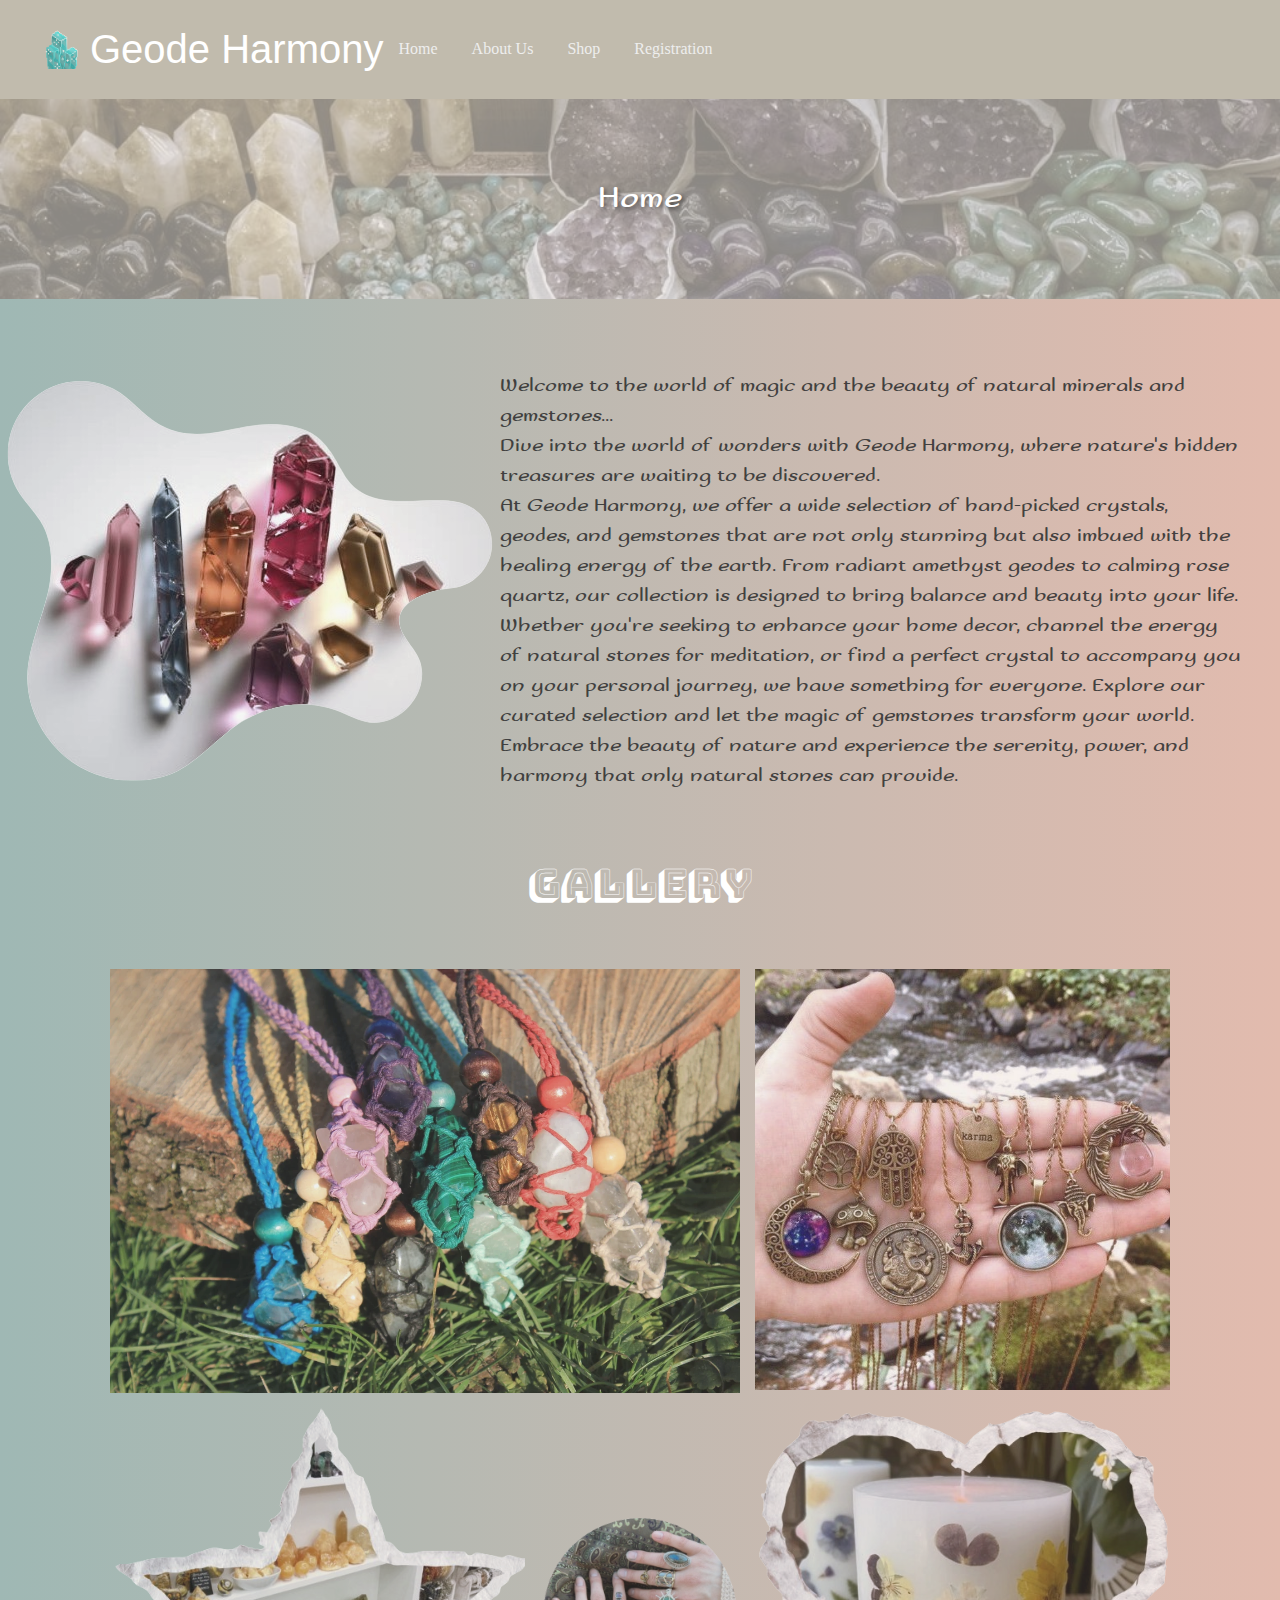
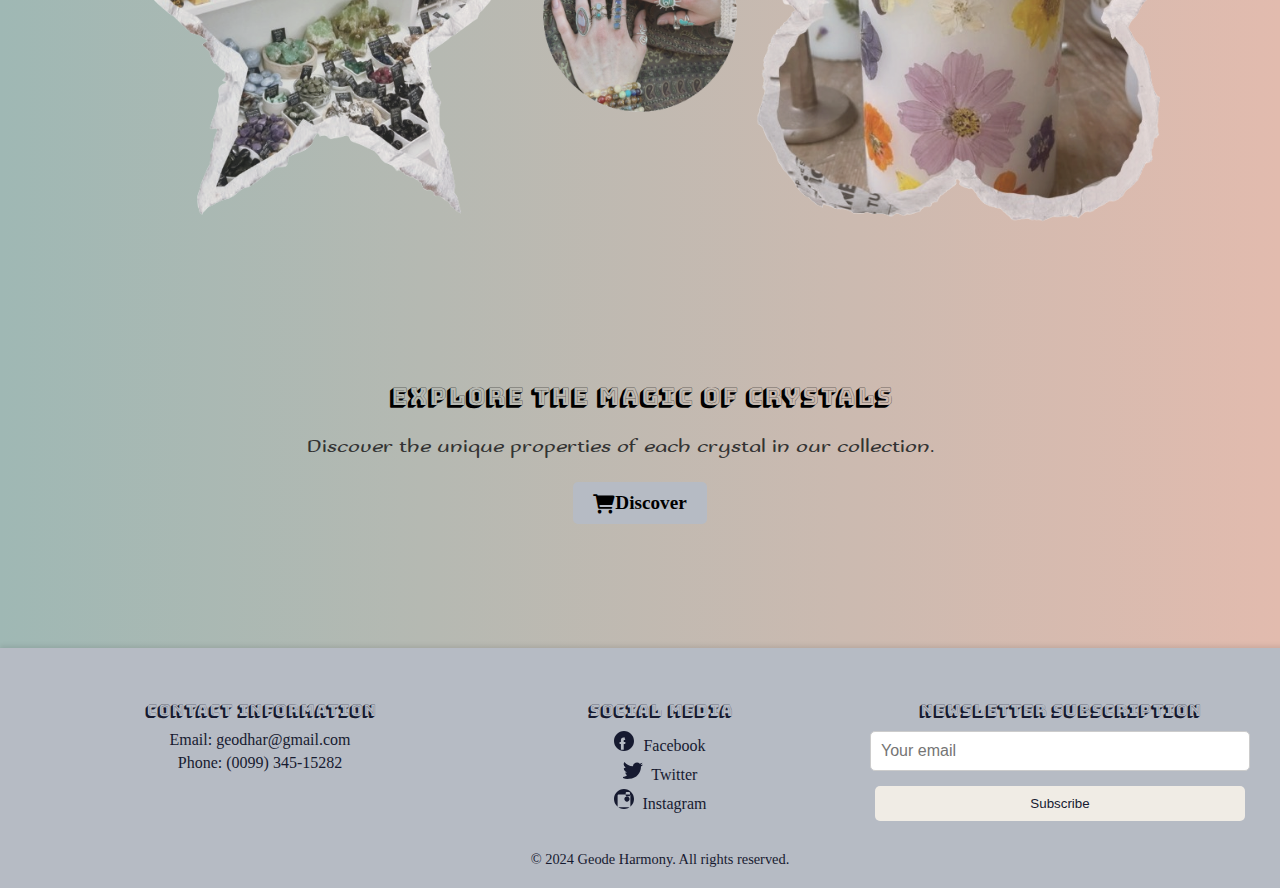
<file: index.html>
<!DOCTYPE html>
<html lang="en">

<head>
    <meta charset="UTF-8">
    <meta name="viewport" content="width=device-width, initial-scale=1.0">
    <meta name="description" content="Discover the world of natural minerals and gemstones with Geode Harmony. Sign up and dive into the magical world of crystals and jewelry.">
    <meta name="keywords" content="minerals, crystals, gemstones, geodes, natural stones, healing stones, crystal jewelry">
    <title>Geode Harmony - Home</title>
    <link rel="stylesheet" href="styles/mysite.css">
    <link rel="stylesheet" href="https://cdnjs.cloudflare.com/ajax/libs/font-awesome/6.0.0-beta3/css/all.min.css">
    
    <link rel="preconnect" href="https://fonts.googleapis.com">
    <link rel="preconnect" href="https://fonts.gstatic.com" crossorigin>
    <link href="https://fonts.googleapis.com/css2?family=Bungee+Shade&family=Sofadi+One&display=swap" rel="stylesheet">
</head>

<body>
    
    <header class="header">
        <div class="container">
            <img src="images/crystal.gif" alt="Animated gif showcasing various crystals" class="animated-gif">
            <h1 class="anton-regular">Geode Harmony</h1>
            <nav class="nav" role="navigation">
                <a href="index.html" class="button" aria-label="Home">Home</a>
                <a href="pages/about.html" class="button" aria-label="About Us">About Us</a>
                <a href="pages/shop.html" class="button" aria-label="Shop">Shop</a>
                <a href="pages/registration.html" class="button" aria-label="Registration">Registration</a>
            </nav>
        </div>
    </header>

    <div class="banner-ad">
        <img src="images/homeb.jpg" alt="Home Banner">
        <div class="overlay"></div>
        <p class="sofadi-one-regular">Home</p>
    </div>

    <main role="main">
        <section id="home">
            <div class="forhomep-container">
                <img src="images/forhomep.png" alt="Crystals" class="forhomep-background" aria-hidden="true">
                <div class="home-content">
                    <div class="text">
                        <p class="sofadi-one-regular">Welcome to the world of magic and the beauty of natural minerals and gemstones...</p>
                        <p class="sofadi-one-regular">Dive into the world of wonders with Geode Harmony, where nature's hidden treasures are waiting to be discovered.</p>
                        <p class="sofadi-one-regular">At Geode Harmony, we offer a wide selection of hand-picked crystals, geodes, and gemstones that are not only stunning but also imbued with the healing energy of the earth. From radiant amethyst geodes to calming rose quartz, our collection is designed to bring balance and beauty into your life.</p>
                        <p class="sofadi-one-regular">Whether you're seeking to enhance your home decor, channel the energy of natural stones for meditation, or find a perfect crystal to accompany you on your personal journey, we have something for everyone. Explore our curated selection and let the magic of gemstones transform your world.</p>
                        <p class="sofadi-one-regular">Embrace the beauty of nature and experience the serenity, power, and harmony that only natural stones can provide.</p>
                    </div>
                </div>
            </div>

            <h1 class="bungee-shade-regular" align="center">Gallery</h1>
            
            <div class="forhomep-container">
                <section id="photo-collage">
                    <div class="collage-container">
                        <div class="collage-item item1"><img src="images/1.png" alt="Photo 1"></div>
                        <div class="collage-item item2"><img src="images/2.png" alt="Photo 2"></div>
                        <div class="collage-item item3"><img src="images/3.png" alt="Photo 3"></div>
                        <div class="collage-item item4"><img src="images/4.png" alt="Photo 4"></div>
                        <div class="collage-item item5"><img src="images/5.png" alt="Photo 5"></div>
                    </div>
                </section>
            </div>

            <section id="explore-more">
                <div class="explore-more-container">
                    <h2 class="bungee-shade-regular">Explore the Magic of Crystals</h2>
                    <div class="text">
                    <p class="sofadi-one-regular">Discover the unique properties of each crystal in our collection.</p> </div>
                    <a href="../pages/shop.html" class="cart-button" aria-label="Add to Cart"> 
                        <i class="fas fa-cart-shopping"></i> 
                        <span class="add-to-cart">Discover</span>
                    </a>
                </div>
            </section>
        </section>
    </main>

    <footer>
        <div class="footer-container">
            <div class="footer-section">
                <h4 class="bungee-shade-regular">Contact Information</h4>
                <p>Email: geodhar@gmail.com</p>
                <p>Phone: (0099) 345-15282</p>
            </div>
            <div class="footer-section">
                <h4 class="bungee-shade-regular">Social Media</h4>
                <a href="https://facebook.com" target="_blank" class="social-icon">
                    <svg xmlns="http://www.w3.org/2000/svg" width="24" height="24" fill="currentColor" class="bi bi-facebook" viewBox="0 0 16 16">
                        <path d="M8 0C3.582 0 0 3.582 0 8c0 4.418 3.582 8 8 8 4.418 0 8-3.582 8-8 0-4.418-3.582-8-8-8zm1.163 7.214h-1.134c-.1 0-.242.1-.242.287v1.22h1.376l-.177 1.59H7.787v4.745H5.522V10.31H4.447V8.72h1.075V7.287c0-1.327.803-2.056 1.986-2.056.564 0 1.034.042 1.174.061v1.307z"/>
                    </svg>
                    Facebook
                </a>
                <a href="https://twitter.com" target="_blank" class="social-icon">
                    <svg xmlns="http://www.w3.org/2000/svg" width="24" height="24" fill="currentColor" class="bi bi-twitter" viewBox="0 0 16 16">
                        <path d="M5.026 15c6.037 0 9.338-5 9.338-9.334 0-.142 0-.284-.009-.425A6.683 6.683 0 0016 3.542a6.658 6.658 0 01-1.889.518 3.293 3.293 0 001.443-1.816 6.533 6.533 0 01-2.084.793A3.278 3.278 0 007.88 5.03a9.325 9.325 0 01-6.766-3.429 3.279 3.279 0 001.015 4.378A3.278 3.278 0 01.64 6.646v.045c0 1.578 1.125 2.895 2.618 3.195a3.273 3.273 0 01-1.48.056A3.28 3.28 0 003.28 12.22a6.571 6.571 0 01-4.853 1.36A9.287 9.287 0 005.026 15z"/>
                    </svg>
                    Twitter
                </a>
                <a href="https://instagram.com" target="_blank" class="social-icon">
                    <svg xmlns="http://www.w3.org/2000/svg" width="24" height="24" fill="currentColor" class="bi bi-instagram" viewBox="0 0 16 16">
                        <path d="M8 0c-4.418 0-8 3.582-8 8 0 4.418 3.582 8 8 8 4.418 0 8-3.582 8-8 0-4.418-3.582-8-8-8zm4.784 4.905c0 .474-.384.858-.858.858h-1.714c-.474 0-.858-.384-.858-.858v-1.714c0-.474.384-.858.858-.858h1.714c.474 0 .858.384.858.858v1.714zm-2.415 1.052c-1.157 0-2.087.93-2.087 2.087 0 1.157.93 2.087 2.087 2.087 1.157 0 2.087-.93 2.087-2.087 0-1.157-.93-2.087-2.087-2.087zm3.655 8.578H3.562c-.368 0-.673-.305-.673-.673v-8.75c0-.368.305-.673.673-.673h8.876c.368 0 .673.305.673.673v8.75c0 .368-.305.673-.673.673z"/>
                    </svg>
                    Instagram
                </a>
            </div>
            <div class="footer-section">
                <h4 class="bungee-shade-regular">Newsletter Subscription</h4>
                <form class="newsletter-form">
                    <input type="email" placeholder="Your email" required>
                    <button type="submit" class="button">Subscribe</button>
                </form>
            </div>
        </div>
        <div class="footer-bottom">
            <p>© 2024 Geode Harmony. All rights reserved.</p>
        </div>
    </footer>
</body>

</html>
</file>
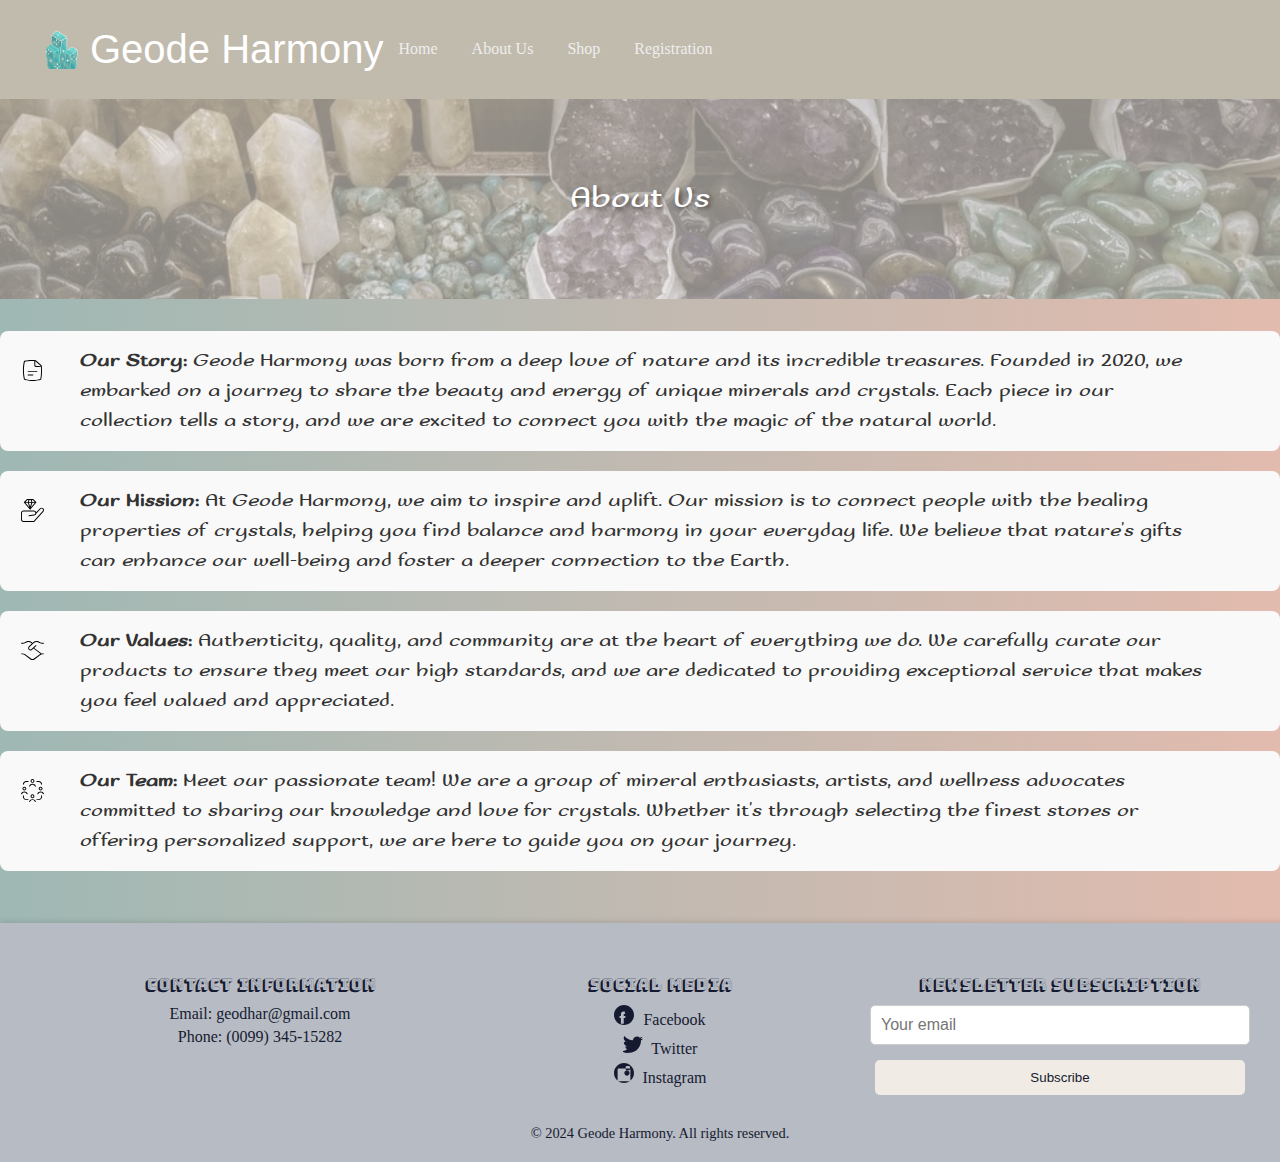
<file: pages/about.html>
<!DOCTYPE html>
<html lang="en">
<head>
    <meta charset="UTF-8">
    <meta name="viewport" content="width=device-width, initial-scale=1.0">
    <meta name="description" content="Learn more about Geode Harmony, our story, mission, and team.">
    <title>Geode Harmony - About Us</title>
    <link rel="stylesheet" href="../styles/mysite.css">
        
    <link rel="preconnect" href="https://fonts.googleapis.com">
    <link rel="preconnect" href="https://fonts.gstatic.com" crossorigin>
    <link href="https://fonts.googleapis.com/css2?family=Bungee+Shade&family=Sofadi+One&display=swap" rel="stylesheet">
</head>
<body>
    <header class="header">
        <div class="container">
            <img src="../images/crystal.gif" alt="Animated gif showcasing various crystals" class="animated-gif">
            <h1 class="anton-regular">Geode Harmony</h1>
            <nav class="buttons" role="navigation">
                <a href="../index.html" class="button" aria-label="Home">Home</a>
                <a href="../pages/about.html" class="button" aria-label="About Us">About Us</a>
                <a href="../pages/shop.html" class="button" aria-label="Shop">Shop</a>
                <a href="../pages/registration.html" class="button" aria-label="Registration">Registration</a>
            </nav>
        </div>
    </header>

    <div class="banner-ad">
        <img src="../images/homeb.jpg" alt="Home Banner">
        <div class="overlay"></div>
        <p class="sofadi-one-regular">About Us </p>
    </div>
    


    <main>
        <section id="about">
            <div class="svgs">
                <div class="icon-button">
                    <button class="icon-button">
                        <svg xmlns="http://www.w3.org/2000/svg" id="Layer_1" data-name="Layer 1" viewBox="0 0 24 24">
                            <g>
                                <path d="M16.648,13.405H7.352c-.276,0-.5-.224-.5-.5s.224-.5,.5-.5h9.297c.276,0,.5,.224,.5,.5s-.224,.5-.5,.5Z"/>
                                <path d="M12.437,17.113H7.352c-.276,0-.5-.224-.5-.5s.224-.5,.5-.5h5.085c.276,0,.5,.224,.5,.5s-.224,.5-.5,.5Z"/>
                            </g>
                            <path d="M21.581,6.844c-.02-.113-.078-.216-.165-.291L15.472,1.378c-.065-.057-.145-.096-.229-.113-.887-.178-1.906-.265-3.116-.265C7.566,1,3.576,1.827,3.537,1.835c-.184,.039-.331,.177-.38,.358-.046,.169-1.121,4.201-1.121,9.603,0,5.447,1.076,9.437,1.121,9.604,.045,.164,.17,.294,.333,.345,.163,.051,4.042,1.254,8.637,1.254s8.473-1.203,8.636-1.254c.173-.054,.303-.198,.34-.375,.009-.041,.862-4.188,.862-9.574,0-1.856-.125-3.476-.383-4.953Zm-.956,.346s0,.004,0,.006c-2.359,.217-4.694-.034-5.553-.148-.105-.655-.296-2.291-.177-4.83,.006,.001,.013,.002,.02,.003l5.709,4.969Zm-.446,13.684c-.973,.272-4.317,1.126-8.054,1.126-3.769,0-7.125-.864-8.072-1.131-.237-.98-1.019-4.551-1.019-9.072,0-4.442,.767-8.013,1.012-9.042,1.003-.188,4.345-.754,8.079-.754,.653,0,1.238,.03,1.778,.083-.176,3.581,.239,5.443,.257,5.523,.046,.197,.206,.346,.405,.379,.1,.017,1.874,.304,4.092,.304,.672,0,1.388-.036,2.108-.104,.132,1.102,.198,2.294,.198,3.612,0,4.467-.597,8.056-.785,9.077Z"/>
                        </svg>
                    </button>
                </div>
                <div class="text">
                    <p class="sofadi-one-regular"><strong>Our Story:</strong> Geode Harmony was born from a deep love of nature and its incredible treasures. Founded in 2020, we embarked on a journey to share the beauty and energy of unique minerals and crystals. Each piece in our collection tells a story, and we are excited to connect you with the magic of the natural world.</p>
                </div>
            </div>
            
            <div class="svgs">
                <div class="icon-button">
                    <button class="icon-button">
                        <svg xmlns="http://www.w3.org/2000/svg" id="Layer_1" data-name="Layer 1" viewBox="0 0 24 24">
                            <path d="m16.181,3.474l-3.474-3.474h-6.414l-3.474,3.474,6.681,7.794,6.681-7.794Zm-9.041.526l1.625,4.873-4.177-4.873h2.553Zm7.274,0l-4.177,4.873,1.625-4.873h2.553Zm-3.607,0l-1.306,3.919-1.306-3.919h2.612Zm-2.612-1l.667-2h1.279l.667,2h-2.612Zm6.099,0h-2.432l-.667-2h1.099l2,2ZM6.707,1h1.099l-.667,2h-2.432l2-2Zm16.474,8.655c-.496-.452-1.141-.675-1.809-.652-.67.032-1.288.322-1.739.818l-3.732,4.102c-.314-1.108-1.335-1.923-2.543-1.923H2.5c-1.379,0-2.5,1.121-2.5,2.5v7c0,1.379,1.121,2.5,2.5,2.5h11.225l9.638-10.817c.912-1.022.831-2.604-.182-3.528Zm-.564,2.862l-9.341,10.483H2.5c-.827,0-1.5-.673-1.5-1.5v-7c0-.827.673-1.5,1.5-1.5h10.857c.905,0,1.643.737,1.643,1.643,0,.812-.605,1.511-1.403,1.624l-5.661.737.129.992,5.667-.738c1.021-.146,1.845-.878,2.146-1.823l4.496-4.941c.271-.298.643-.473,1.046-.492.398-.02.789.12,1.088.393.609.555.658,1.507.109,2.123Z"/>
                        </svg>
                    </button>
                </div>
                <div class="text">
                    <p class="sofadi-one-regular"><strong>Our Mission:</strong> At Geode Harmony, we aim to inspire and uplift. Our mission is to connect people with the healing properties of crystals, helping you find balance and harmony in your everyday life. We believe that nature’s gifts can enhance our well-being and foster a deeper connection to the Earth.</p>
                </div>
            </div>

    

            <div class="svgs">
                <div class="icon-button">
                    <button class="icon-button">
                        <svg xmlns="http://www.w3.org/2000/svg" id="Layer_1" data-name="Layer 1" viewBox="0 0 24 24" width="512" height="512"><path d="M24,15.5c0,.276-.224,.5-.5,.5h-1.167c-.752,0-1.498,.248-2.1,.7l-6.092,4.568c-.628,.488-1.383,.733-2.14,.733s-1.518-.246-2.15-.739l-6.085-4.562c-.602-.452-1.348-.7-2.1-.7H.5c-.276,0-.5-.224-.5-.5s.224-.5,.5-.5H1.667c.968,0,1.926,.319,2.699,.899l6.092,4.568c.91,.71,2.173,.707,3.077,.006l6.099-4.574c.215-.161,.444-.301,.684-.421l-7.279-5.458-1.311,1.255c-.464,.464-1.098,.725-1.759,.725-.853,0-1.604-.447-2.039-1.051-.703-.976-.555-2.392,.347-3.293l3.029-2.852-.986-.898c-1.066-.97-2.731-1.143-3.936-.539l-2.315,1.158c-.622,.311-1.318,.475-2.013,.475H.5c-.276,0-.5-.224-.5-.5s.224-.5,.5-.5h1.556c.54,0,1.082-.128,1.565-.369l2.315-1.158c.617-.31,1.31-.473,2.003-.473,1.155,0,2.227,.415,3.054,1.167l1.042,.95,.955-.899c1.339-1.26,3.437-1.565,5.073-.745l2.315,1.158c.483,.241,1.025,.369,1.565,.369h1.556c.276,0,.5,.224,.5,.5s-.224,.5-.5,.5h-1.556c-.694,0-1.391-.164-2.013-.475l-2.315-1.158c-1.272-.638-2.901-.4-3.94,.579l-4.703,4.428c-.548,.548-.651,1.408-.231,1.991,.267,.37,.659,.594,1.105,.63,.436,.032,.87-.122,1.182-.435l4.165-3.987c.199-.191,.516-.184,.707,.016,.19,.199,.184,.516-.016,.707l-2.113,2.023,7.691,5.768c.286-.057,.578-.087,.871-.087h1.167c.276,0,.5,.224,.5,.5Z"/></svg>                     
                </div>
                <div class="text">
                    <p class="sofadi-one-regular"><strong>Our Values:</strong> Authenticity, quality, and community are at the heart of everything we do. We carefully curate our products to ensure they meet our high standards, and we are dedicated to providing exceptional service that makes you feel valued and appreciated.</p>

                </div>
            </div>


            <div class="svgs">
                <div class="icon-button">
                    <button class="icon-button">
                        <svg xmlns="http://www.w3.org/2000/svg" id="Layer_1" data-name="Layer 1" viewBox="0 0 24 24">
                            <path d="m3.5,14c-1.135,0-2.152.674-2.532,1.677-.098.259-.386.386-.645.291-.258-.098-.388-.387-.291-.645.527-1.39,1.92-2.323,3.468-2.323s2.941.934,3.468,2.323c.098.258-.032.547-.291.645-.059.021-.118.032-.177.032-.202,0-.392-.123-.468-.323-.38-1.003-1.397-1.677-2.532-1.677ZM10,2c0-1.103.897-2,2-2s2,.897,2,2-.897,2-2,2-2-.897-2-2Zm1,0c0,.552.449,1,1,1s1-.448,1-1-.449-1-1-1-1,.448-1,1Zm5.5,1h2c1.378,0,2.5,1.121,2.5,2.5,0,.276.224.5.5.5s.5-.224.5-.5c0-1.93-1.57-3.5-3.5-3.5h-2c-.276,0-.5.224-.5.5s.224.5.5.5Zm6,7c0,1.103-.897,2-2,2s-2-.897-2-2,.897-2,2-2,2,.897,2,2Zm-1,0c0-.552-.449-1-1-1s-1,.448-1,1,.449,1,1,1,1-.448,1-1Zm-9.5,10c-1.103,0-2-.897-2-2s.897-2,2-2,2,.897,2,2-.897,2-2,2Zm0-1c.551,0,1-.448,1-1s-.449-1-1-1-1,.448-1,1,.449,1,1,1Zm0-14c-1.547,0-2.941.934-3.468,2.323-.098.258.032.547.291.645.258.096.546-.032.645-.291.38-1.003,1.397-1.677,2.532-1.677s2.152.674,2.532,1.677c.076.2.266.323.468.323.059,0,.119-.011.177-.032.258-.098.388-.387.291-.645-.527-1.39-1.92-2.323-3.468-2.323ZM3.5,12c-1.103,0-2-.897-2-2s.897-2,2-2,2,.897,2,2-.897,2-2,2Zm0-1c.551,0,1-.448,1-1s-.449-1-1-1-1,.448-1,1,.449,1,1,1Zm20.468,4.323c-.527-1.39-1.92-2.323-3.468-2.323s-2.941.934-3.468,2.323c-.098.258.032.547.291.645.259.095.547-.032.645-.291.38-1.003,1.397-1.677,2.532-1.677s2.152.674,2.532,1.677c.076.2.266.323.468.323.059,0,.119-.011.177-.032.258-.098.388-.387.291-.645Zm-2.468,1.677c-.276,0-.5.224-.5.5v1c0,1.379-1.122,2.5-2.5,2.5h-2c-.276,0-.5.224-.5.5s.224.5.5.5h2c1.93,0,3.5-1.57,3.5-3.5v-1c0-.276-.224-.5-.5-.5Zm-14,4h-2c-1.378,0-2.5-1.121-2.5-2.5v-1c0-.276-.224-.5-.5-.5s-.5.224-.5.5v1c0,1.93,1.57,3.5,3.5,3.5h2c.276,0,.5-.224.5-.5s-.224-.5-.5-.5Zm0-19h-2c-1.93,0-3.5,1.57-3.5,3.5,0,.276.224.5.5.5s.5-.224.5-.5c0-1.379,1.122-2.5,2.5-2.5h2c.276,0,.5-.224.5-.5s-.224-.5-.5-.5Zm4.5,19c-1.547,0-2.941.934-3.468,2.323-.098.258.032.547.291.645.258.096.546-.032.645-.291.38-1.003,1.397-1.677,2.532-1.677s2.152.674,2.532,1.677c.076.2.266.323.468.323.059,0,.119-.011.177-.032.258-.098.388-.387.291-.645-.527-1.39-1.92-2.323-3.468-2.323Z"/>
                          </svg>
                                 </div>
                <div class="text">
                    <p class="sofadi-one-regular"><strong>Our Team:</strong> Meet our passionate team! We are a group of mineral enthusiasts, artists, and wellness advocates committed to sharing our knowledge and love for crystals. Whether it’s through selecting the finest stones or offering personalized support, we are here to guide you on your journey.</p>

                </div>
            </div>

            
        </section>
    </main>

    <footer>
        <div class="footer-container">
            <div class="footer-section">
                <h4 class="bungee-shade-regular">Contact Information</h4>
                <p>Email: geodhar@gmail.com</p>
                <p>Phone: (0099) 345-15282</p>
            </div>
            <div class="footer-section">
                <h4 class="bungee-shade-regular">Social Media</h4>
                <a href="https://facebook.com" target="_blank" class="social-icon">
                    <svg xmlns="http://www.w3.org/2000/svg" width="24" height="24" fill="currentColor" class="bi bi-facebook" viewBox="0 0 16 16">
                        <path d="M8 0C3.582 0 0 3.582 0 8c0 4.418 3.582 8 8 8 4.418 0 8-3.582 8-8 0-4.418-3.582-8-8-8zm1.163 7.214h-1.134c-.1 0-.242.1-.242.287v1.22h1.376l-.177 1.59H7.787v4.745H5.522V10.31H4.447V8.72h1.075V7.287c0-1.327.803-2.056 1.986-2.056.564 0 1.034.042 1.174.061v1.307z"/>
                    </svg>
                    Facebook
                </a>
                <a href="https://twitter.com" target="_blank" class="social-icon">
                    <svg xmlns="http://www.w3.org/2000/svg" width="24" height="24" fill="currentColor" class="bi bi-twitter" viewBox="0 0 16 16">
                        <path d="M5.026 15c6.037 0 9.338-5 9.338-9.334 0-.142 0-.284-.009-.425A6.683 6.683 0 0016 3.542a6.658 6.658 0 01-1.889.518 3.293 3.293 0 001.443-1.816 6.533 6.533 0 01-2.084.793A3.278 3.278 0 007.88 5.03a9.325 9.325 0 01-6.766-3.429 3.279 3.279 0 001.015 4.378A3.278 3.278 0 01.64 6.646v.045c0 1.578 1.125 2.895 2.618 3.195a3.273 3.273 0 01-1.48.056A3.28 3.28 0 003.28 12.22a6.571 6.571 0 01-4.853 1.36A9.287 9.287 0 005.026 15z"/>
                    </svg>
                    Twitter
                </a>
                <a href="https://instagram.com" target="_blank" class="social-icon">
                    <svg xmlns="http://www.w3.org/2000/svg" width="24" height="24" fill="currentColor" class="bi bi-instagram" viewBox="0 0 16 16">
                        <path d="M8 0c-4.418 0-8 3.582-8 8 0 4.418 3.582 8 8 8 4.418 0 8-3.582 8-8 0-4.418-3.582-8-8-8zm4.784 4.905c0 .474-.384.858-.858.858h-1.714c-.474 0-.858-.384-.858-.858v-1.714c0-.474.384-.858.858-.858h1.714c.474 0 .858.384.858.858v1.714zm-2.415 1.052c-1.157 0-2.087.93-2.087 2.087 0 1.157.93 2.087 2.087 2.087 1.157 0 2.087-.93 2.087-2.087 0-1.157-.93-2.087-2.087-2.087zm3.655 8.578H3.562c-.368 0-.673-.305-.673-.673v-8.75c0-.368.305-.673.673-.673h8.876c.368 0 .673.305.673.673v8.75c0 .368-.305.673-.673.673z"/>
                    </svg>
                    Instagram
                </a>
            </div>
            <div class="footer-section">
                <h4 class="bungee-shade-regular">Newsletter Subscription</h4>
                <form class="newsletter-form">
                    <input type="email" placeholder="Your email" required>
                    <button type="submit" class="button">Subscribe</button>
                </form>
            </div>
        </div>
        <div class="footer-bottom">
            <p>© 2024 Geode Harmony. All rights reserved.</p>
        </div>
    </footer>
</body>

</html>
</file>
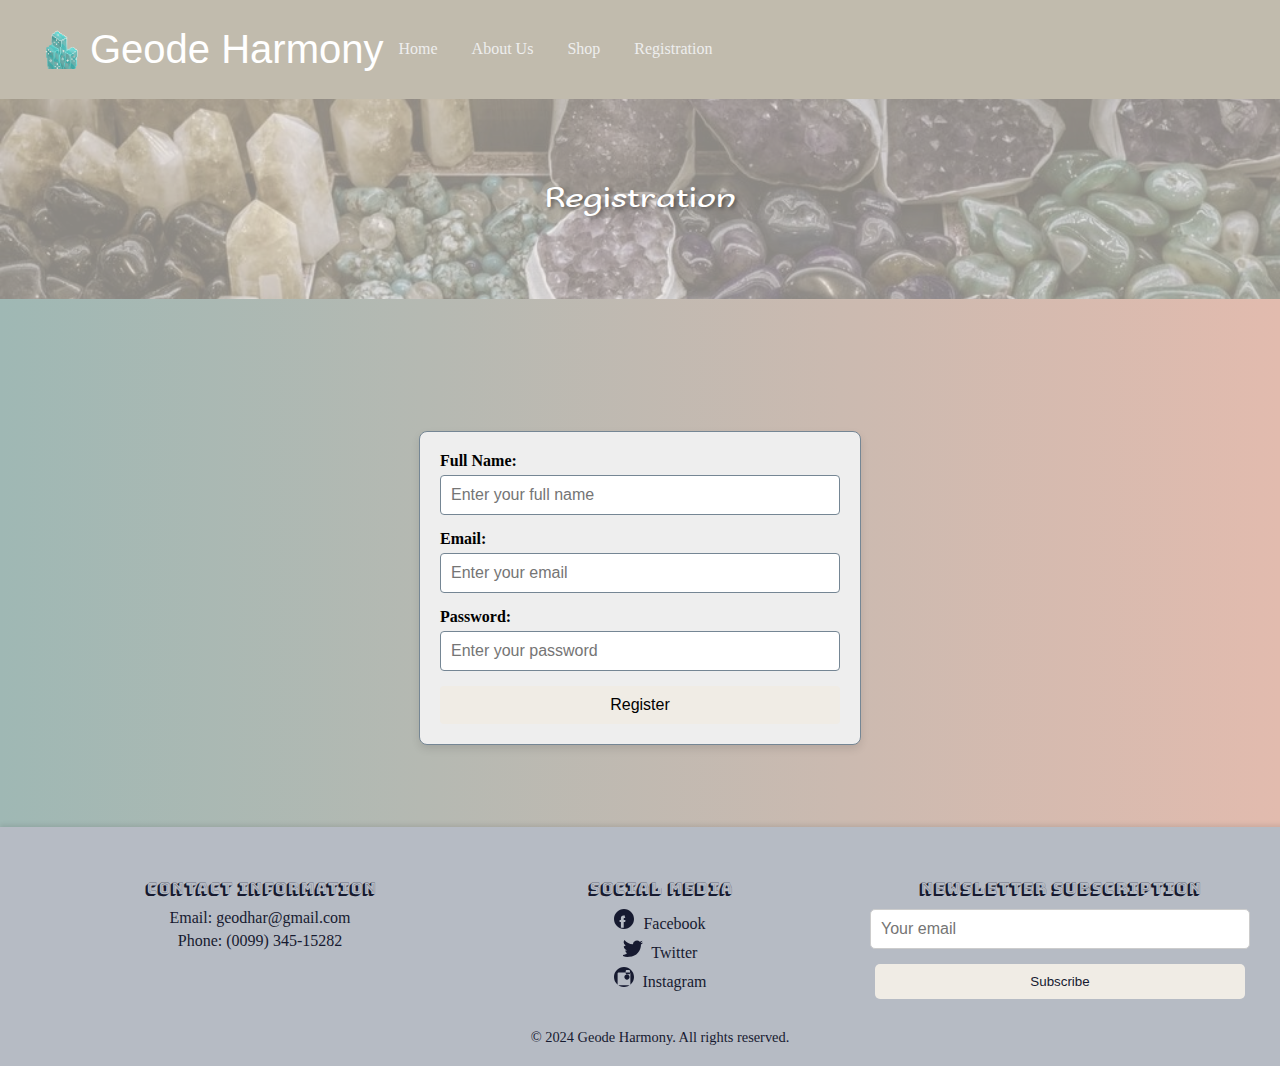
<file: pages/registration.html>
<!DOCTYPE html>
<html lang="en">
<head>
    <meta charset="UTF-8">
    <meta name="viewport" content="width=device-width, initial-scale=1.0">
    <meta name="description" content="Register on Geode Harmony to access unique minerals and crystals.">
    <title>Geode Harmony - Registration</title>
    <link rel="stylesheet" href="../styles/mysite.css">
    <link rel="preconnect" href="https://fonts.googleapis.com">
    <link rel="preconnect" href="https://fonts.gstatic.com" crossorigin>
    <link href="https://fonts.googleapis.com/css2?family=Bungee+Shade&family=Sofadi+One&display=swap" rel="stylesheet">

</head>
<body>
    <header class="header">
        <div class="container">
            <img src="../images/crystal.gif" alt="Animated gif showcasing various crystals" class="animated-gif">
            <h1 class="anton-regular">Geode Harmony</h1>
            <nav class="buttons" role="navigation">
                <a href="../index.html" class="button" aria-label="Home">Home</a>
                <a href="../pages/about.html" class="button" aria-label="About Us">About Us</a>
                <a href="../pages/shop.html" class="button" aria-label="Shop">Shop</a>
                <a href="../pages/registration.html" class="button" aria-label="Registration">Registration</a>
            </nav>
        </div>
    </header>

    <div class="banner-ad">
        <img src="../images/homeb.jpg" alt="Home Banner">
        <div class="overlay"></div> 
        <p class="sofadi-one-regular"> Registration </p>
    </div>

    <main>
        
        <section id="registration">
            <div class="form-container">
                <form action="/register" method="post">
                    <label for="fullName">Full Name:</label>
                    <input type="text" id="fullName" name="fullName" placeholder="Enter your full name" required>
                    
                    <label for="email">Email:</label>
                    <input type="email" id="email" name="email" placeholder="Enter your email" required>
                    
                    <label for="password">Password:</label>
                    <input type="password" id="password" name="password" placeholder="Enter your password" required>
                    
                    <input type="submit" value="Register">
                </form>
            </div>
        </section>
    </main>
    <footer>
        <div class="footer-container">
            <div class="footer-section">
                <h4 class="bungee-shade-regular">Contact Information</h4>
                <p>Email: geodhar@gmail.com</p>
                <p>Phone: (0099) 345-15282</p>
            </div>
            <div class="footer-section">
                <h4 class="bungee-shade-regular">Social Media</h4>
                <a href="https://facebook.com" target="_blank" class="social-icon">
                    <svg xmlns="http://www.w3.org/2000/svg" width="24" height="24" fill="currentColor" class="bi bi-facebook" viewBox="0 0 16 16">
                        <path d="M8 0C3.582 0 0 3.582 0 8c0 4.418 3.582 8 8 8 4.418 0 8-3.582 8-8 0-4.418-3.582-8-8-8zm1.163 7.214h-1.134c-.1 0-.242.1-.242.287v1.22h1.376l-.177 1.59H7.787v4.745H5.522V10.31H4.447V8.72h1.075V7.287c0-1.327.803-2.056 1.986-2.056.564 0 1.034.042 1.174.061v1.307z"/>
                    </svg>
                    Facebook
                </a>
                <a href="https://twitter.com" target="_blank" class="social-icon">
                    <svg xmlns="http://www.w3.org/2000/svg" width="24" height="24" fill="currentColor" class="bi bi-twitter" viewBox="0 0 16 16">
                        <path d="M5.026 15c6.037 0 9.338-5 9.338-9.334 0-.142 0-.284-.009-.425A6.683 6.683 0 0016 3.542a6.658 6.658 0 01-1.889.518 3.293 3.293 0 001.443-1.816 6.533 6.533 0 01-2.084.793A3.278 3.278 0 007.88 5.03a9.325 9.325 0 01-6.766-3.429 3.279 3.279 0 001.015 4.378A3.278 3.278 0 01.64 6.646v.045c0 1.578 1.125 2.895 2.618 3.195a3.273 3.273 0 01-1.48.056A3.28 3.28 0 003.28 12.22a6.571 6.571 0 01-4.853 1.36A9.287 9.287 0 005.026 15z"/>
                    </svg>
                    Twitter
                </a>
                <a href="https://instagram.com" target="_blank" class="social-icon">
                    <svg xmlns="http://www.w3.org/2000/svg" width="24" height="24" fill="currentColor" class="bi bi-instagram" viewBox="0 0 16 16">
                        <path d="M8 0c-4.418 0-8 3.582-8 8 0 4.418 3.582 8 8 8 4.418 0 8-3.582 8-8 0-4.418-3.582-8-8-8zm4.784 4.905c0 .474-.384.858-.858.858h-1.714c-.474 0-.858-.384-.858-.858v-1.714c0-.474.384-.858.858-.858h1.714c.474 0 .858.384.858.858v1.714zm-2.415 1.052c-1.157 0-2.087.93-2.087 2.087 0 1.157.93 2.087 2.087 2.087 1.157 0 2.087-.93 2.087-2.087 0-1.157-.93-2.087-2.087-2.087zm3.655 8.578H3.562c-.368 0-.673-.305-.673-.673v-8.75c0-.368.305-.673.673-.673h8.876c.368 0 .673.305.673.673v8.75c0 .368-.305.673-.673.673z"/>
                    </svg>
                    Instagram
                </a>
            </div>
            <div class="footer-section">
                <h4 class="bungee-shade-regular">Newsletter Subscription</h4>
                <form class="newsletter-form">
                    <input type="email" placeholder="Your email" required>
                    <button type="submit" class="button">Subscribe</button>
                </form>
            </div>
        </div>
        <div class="footer-bottom">
            <p>© 2024 Geode Harmony. All rights reserved.</p>
        </div>
    </footer>
</body>

</html>
</file>
<file: styles/mysite.css>
:root {
    --header-background: #c1bbad; /* Колір фону заголовка */
    --button-background: #f0ece5; /* Колір кнопок */
    --button-hover-background: #bbb6ad; /* Колір кнопок при наведенні */
    --text-color: #ffffff; /* Колір тексту */
    --footer-background: #d6d9dd; /* Колір фону футера */
    --product-button-background: #F0ECE5; /* Колір кнопки покупки */
    --product-button-hover-background: #bbb6ad; /* Колір кнопки покупки при наведенні */
    --h4-color: #31304D; /* Колір для заголовків h4 */
}

body {
    margin: 0;
    padding: 0;
    width: 100%;
    background: linear-gradient(to right, #9fb8b4, #e2bbae);
    position: relative;
    cursor: url('../images/cursor1.png'), auto;
    overflow-x: hidden;
    display: flex;
    flex-direction: column;
    
}

.collage-container {
    display: grid;
    grid-template-columns: repeat(5,200px); 
    gap: 15px; 
    justify-content: center;
    align-content: center;  
    height: auto; 
}

.collage-item img {
    width: 100%; 
    height: auto; 
    display: block; 
    opacity: 0.9;
}

.item1 {
    grid-column: span 3;
    grid-row: span 1; 
}

.item2 {
    grid-column: span 2;
    grid-row: span 1; 
}

.item3 {
    grid-column: span 2; 
    grid-row: span 2;
}

.item4 {
    grid-column: span 1; 
    grid-row: span 1;
     align-content: center; 
}

.item5 {
    grid-column: span 2; 
    grid-row: span 1;
}

.forhomep-container {
    width: 100%;
    height: auto;
    overflow: hidden;
    display: flex;
    align-items: center;
    justify-content: center;
    z-index: 1;
    opacity: 0.9;
}

.header {
    background-color: var(--header-background); 
    display: flex;
    align-items: center; 
    justify-content: flex-start; 
    width: 100%;
    z-index: 500;
    position: relative;
}

.header .container {
    display: flex;
    align-items: center;
    width: 100%;
}

.header .button {
    background-color: transparent;
    color: #EEEEEE; 
    text-decoration: none;
    padding: 0;
    margin: 0 15px;
    transition: color 0.3s; 
}

.header .button:hover {
    color: #F2FCFF; 
    transform: scale(1.05); 
}

.header .button:focus {
    outline: none; 
}

.header img.animated-gif {
    width: 40px;
    margin-right: 10px;
    opacity: 0.7;
}

.animated-gif {
    width: 40px;
    z-index: 501;
}

.button {
    display: inline-block;
    background-color: var(--button-background); 
    color: var(--header-text-color); 
    text-decoration: none;
    padding: 10px 20px;
    margin: 0 5px;
    border-radius: 5px;
    cursor: pointer;
    z-index: 1001;
    text-align: center;
    transition: background-color 0.3s, transform 0.3s;
}

.button:hover {
    background-color: var(--button-hover-background); 
    cursor: url('../images/cursor2.png'), pointer;
    transform: scale(1.05);
}

.button:focus {
    outline: 2px solid #fff;
}

.form-container {
    position: relative;
    max-width: 400px;
    margin: 100px auto 50px;
    padding: 20px;
    border: 1px solid #758694;
    border-radius: 8px;
    background-color: #EEEEEE;
    box-shadow: 0 4px 8px rgba(0, 0, 0, 0.1);
    z-index: 499;
}

form {
    display: flex;
    flex-direction: column;
}

label {
    font-weight: bold;
    margin-bottom: 5px;
    color: #000;
}

input[type="text"],
input[type="email"],
input[type="password"] {
    padding: 10px;
    margin-bottom: 15px;
    border: 1px solid #758694;
    border-radius: 4px;
    font-size: 16px;
    width: 100%;
    box-sizing: border-box;
}

input[type="submit"] {
    color: #000;
    border: none;
    padding: 10px 15px;
    border-radius: 4px;
    font-size: 16px;
    cursor: pointer;
    background-color: var(--button-background);
    position: relative;
    z-index: 2;
}

input[type="submit"]:hover {
    background-color: var(--button-hover-background); 
    cursor: url('../images/cursor2.png'), pointer;
}

.centered-image {
    max-width: 100%;
    height: auto;
}

section {
    padding: 2rem 0;
    position: relative;
    box-sizing: border-box;
}

.container {
    width: 90%; 
    max-width: 1200px; 
    margin: 0 auto; 
}

.home-content {
    display: flex;
    align-items: center;
    gap: 20px;
}

.about-content {
    display: flex;
    flex-wrap: wrap;
    align-items: center;
    padding-top: calc(135px + 1rem);
}

.text {
    font-size: 20px;
    border-radius: 5px;
    color: var(--header-text-color); 
    margin-right: 5%;
}

.home-image-container {
    display: flex;
    justify-content: center;
    align-items: center;
    margin: 0 auto;
    padding: 0;
    gap: 5rem;
}

.home-image-container img {
    border-radius: 8px;
    max-width: 100%;
    height: auto;
}

footer {
    background: #B6BBC4; 
    color: #161A30;
    text-align: center;
    position: relative;
    width: 100%;
    padding: 20px; 
    bottom: 0;
    box-shadow: 0 -2px 5px rgba(0, 0, 0, 0.1);
}

.footer-container {
    display: flex;
    justify-content: space-around;
    flex-wrap: wrap;
    max-width: 1200px;
    margin: 0 auto;
    padding: 0 20px;
}

.footer-section {
    flex: 1;
    min-width: 200px;
    margin: 10px;
}

.footer-section h4 {
    color: #161A30; 
    margin-bottom: 10px;
}

.footer-section p {
    margin: 5px 0;
}

.footer-section a {
    color: #161A30; 
    text-decoration: none; 
    display: block; 
    margin: 5px 0;
}

.footer-section a:hover {
    color: #646b90;
}

.footer-bottom {
    text-align: center;
    font-size: 0.9em;
    margin-top: 20px; 
}

.footer-section form {
    display: flex;
    margin-top: 10px; 
    width: 100%; 
}

.footer-section input[type="email"] {
    padding: 10px; 
    border: 1px solid #ccc; 
    border-radius: 5px; 
    margin-right: 10px; 
    font-size: 1em; 
}

.footer-section button {
    flex-shrink: 0; 
    padding: 10px 20px; 
    border: none;
    border-radius: 5px; 
    cursor: pointer; 
    transition: background-color 0.3s;
    height: 100%; 
}

.social-icon {
    display: inline-flex;
    align-items: center; 
    margin: 5px 10px; 
    color: var(--header-text-color); 
    text-decoration: none; 
    transition: color 0.3s; 
}

.social-icon svg {
    width: 20px; 
    height: 20px; 
    margin-right: 5px; 
}

.social-icon:hover {
    color: var(--button-background); 
    cursor: url('../images/cursor2.png'), pointer;
}

.newsletter-form {
    display: flex; 
    justify-content: center; 
}

.newsletter-form button:hover {
    background-color: var(--button-hover-background); 
}

.footer-bottom {
    margin-top: 20px; 
}

.footer-bottom p {
    margin: 0; 
}


.product-section {
    padding: 20px;
    max-width: 1200px;
    margin: 0 auto;
}

.product-section h1 {
    text-align: center;
    margin-bottom: 0px;
    color: var(--text-color); 
}

.product-container {
    display: flex;
    flex-wrap: wrap;
    gap: 20px;
    justify-content: center;
}

.product-card {
    background-color: #ffffff;
    border-radius: 8px;
    box-shadow: 0 4px 8px rgba(0, 0, 0, 0.1);
    width: 300px;
    text-align: center;
    padding: 15px;
    box-sizing: border-box;
    transition: transform 0.3s;
}

.product-card:hover {
    transform: scale(1.05);
}

.product-card img {
    width: 100%;
    height: auto;
    border-radius: 8px;
}

.product-card h2 {
    font-size: 1.5em;
    margin: 15px 0 10px;
    color: #000; 
}

.price {
    font-size: 1.2em;
    color: #000;
}

.description {
    font-size: 0.9em;
    color: #758694; 
}

.product-card .buy-button {
    display: inline-block;
    background-color: var(--product-button-background); 
    color: var(--header-text-color);
    text-decoration: none;
    padding: 10px 20px;
    margin-top: 10px;
    border-radius: 5px;
    cursor: pointer;
    transition: background-color 0.3s, transform 0.3s;
    border: none;
}

.product-card .buy-button:hover {
    background-color: var(--product-button-hover-background); 
    cursor: url('../images/cursor2.png'), pointer;
    transform: scale(1.05);
}

.banner-ad {
    position: relative; 
    text-align: center; 
    overflow: hidden; 
    width: 100%;
    height: 200px; 
    margin-bottom: 0px; 
}

.banner-ad img {
    width: 100%; 
    height: 100%; 
    object-fit: cover; 
}

.banner-ad .overlay {
    position: absolute;
    top: 0; 
    left: 0;
    width: 100%; 
    height: 100%;
    background-color: #ebe5de97; 
    z-index: 1; 
}

.banner-ad p {
    position: absolute; 
    top: 50%;
    left: 50%;
    transform: translate(-50%, -50%); 
    font-size: 2em;
    color: var(--text-color); 
    z-index: 2; 
    text-shadow: 2px 2px 4px rgba(0, 0, 0, 0.5); 
    margin: 0; 
    padding: 0;
    line-height: 1;
}

.banner-ad .button {
    margin-top: 10px;
}

#testimonials {
    padding: 40px 20px;
    border-radius: 10px;
    margin: 20px 0;
}

#testimonials h2 {
    text-align: center;
    font-size: 2em;
    margin-bottom: 20px;
}

.testimonial {
    max-width: 600px;
    margin: 0 auto 20px;
    padding: 15px;
    background: white;
    border-left: 5px solid #a4a4b4;
    border-radius: 5px;
    box-shadow: 0 4px 8px rgba(31, 17, 17, 0.1);
}

.home-image-container {
    display: flex;
    justify-content: center;
    align-items: center;
}

.text-container {
    text-align: center;
  
 
}

.icon-button:hover svg {
    transform: scale(1.2);
}

h1 {
    font-family: 'Libre Baskerville', serif;
    font-size: 2.5em;
    color: var(--text-color); 
    text-align: center;
}


.svgs {
    display: flex;
    align-items: flex-start;
    margin-bottom: 20px; 
    padding: 15px; 
    background-color: #f9f9f9; 
    border-radius: 8px; 
}

.icon-button {
    display: flex; 
    align-items: center; 
    justify-content: center;
    width: 50px; 
    height: 50px; 
    margin-right: 15px; 
    border: none; 
    background: transparent; 
    cursor: pointer;
}

.icon-button svg {
    width: 100%; 
    height: auto;
}

.text {
    flex: 1; 
}

.text p {
    margin: 0; 
    line-height: 1.5; 
    color: #333; 
}

#explore-more {
    text-align: center; 
    margin: 40px 0; 
}

.explore-more-container {
    max-width: 800px; 
    margin: 0 auto; 
    padding: 20px;
}

.cart-button {
    display: inline-flex; 
    align-items: center; 
    padding: 10px 20px; 
    border: none; 
    border-radius: 5px; 
    background-color: #B6BBC4; 
    color: #000; 
    font-weight: bold; 
    font-size: 1.2em; 
    text-decoration: none; 
    transition: background-color 0.3s ease, transform 0.3s ease; 
    margin-top: 20px; 
}

.cart-button:hover {
    background-color: #6e6e7e; 
    cursor: url('../images/cursor2.png'), pointer;
}

.cart-button .fa-cart-shopping {
    transition: transform 0.3s ease; 
}

.cart-button:hover .fa-cart-shopping {
    transform: translateX(90px); 
}

.cart-button .fa-box {
    transition: transform 0.3s ease; 
}



  .bungee-shade-regular {
    font-family: "Bungee Shade", sans-serif;
    font-weight: 400;
    font-style: normal;
  }
  
  .sofadi-one-regular {
    font-family: "Sofadi One", system-ui;
    font-weight: 400;
    font-style: normal;
}

.anton-regular {
    font-family: "Anton", sans-serif;
    font-weight: 400;
    font-style: normal;
  }
</file>
